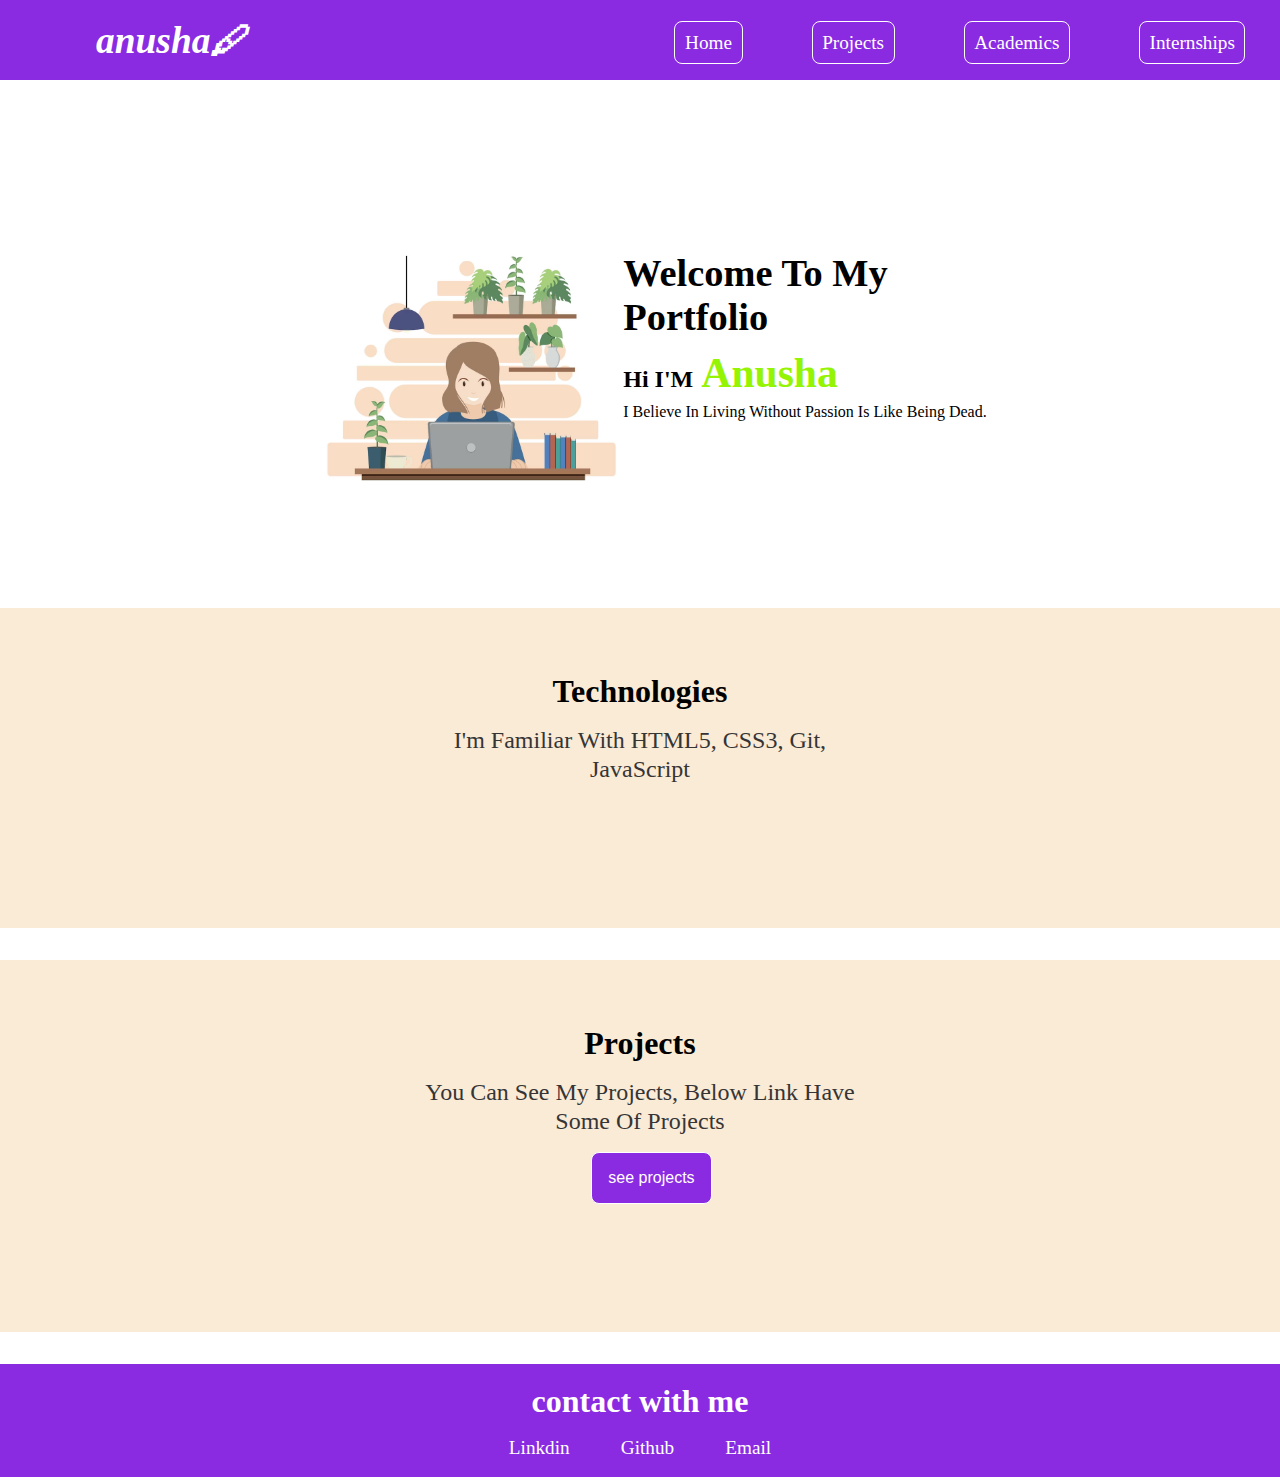
<file: index.html>
<!DOCTYPE html>
<html lang="en">

<head>
    <meta charset="UTF-8">
    <meta http-equiv="X-UA-Compatible" content="IE=edge">
    <meta name="viewport" content="width=device-width, initial-scale=1.0">
    <title>resume</title>
    <link rel="stylesheet" href="style.css">
</head>

<body>
    <!-- navbar start here -->
    <nav class="nav-container">
        <div class="logo">
            <h3>anusha<span>&#128394;</span></h3>
        </div>
        <div class="navbar">
            <ul class="navitems">
                <li><a href="home.html">Home</a></li>
                <li><a href="projects.html">Projects</a></li>
                <li><a href="academics.html">Academics</a></li>
                <li><a href="inernships.html">Internships</a></li>
            </ul>
        </div>
    </nav>


    <!-- hero / home -->
    <header class="home-container">
        <div class="image">
            <img src="images/woman-working.avif" alt="" srcset="">
        </div>
        <div class="content">
            <h1 style="text-transform: capitalize;">welcome to my portfolio</h1>
            <h2>Hi I'M<span> anusha</span></h2>
            <p style="text-transform: capitalize;"> i believe in Living without passion is like being dead. </p>

        </div>

    </header>
    <!-- hero end here -->

    <!-- tech section start here -->
    <section class=" article-container techn-container">
        <div class="data-center">
            <h2>technologies</h2>
            <p>I'm familiar with HTML5, CSS3, Git, JavaScript</p>
        </div>

    </section>
    <!-- tech sec end -->


    <!-- projects sec start -->
    <section class="article-container projects-container">
        <div class="data-center">
            <h2>projects</h2>
            <p>you can see my projects, below link have some of projects</p>
            <button><a href="projects.html"> see projects</a> </button>
        </div>

    </section>
    <!-- projects end -->


    <!-- footer start -->
    <footer>
        <h2>contact with me</h2>
        <div class="social-links">
            <ul>
                <li>
                    <a href="https://www.linkedin.com/in/anusha-s-5b8549203/" target="_blank">Linkdin</a>
                </li>
                <li>
                    <a href="https://github.com/anusha-patel" target="_blank">Github</a>
                </li>
                <li>
                    <a href="">Email</a>
                </li>
            </ul>
        </div>

    </footer>
    <!-- footer end -->




</body>

</html>
</file>
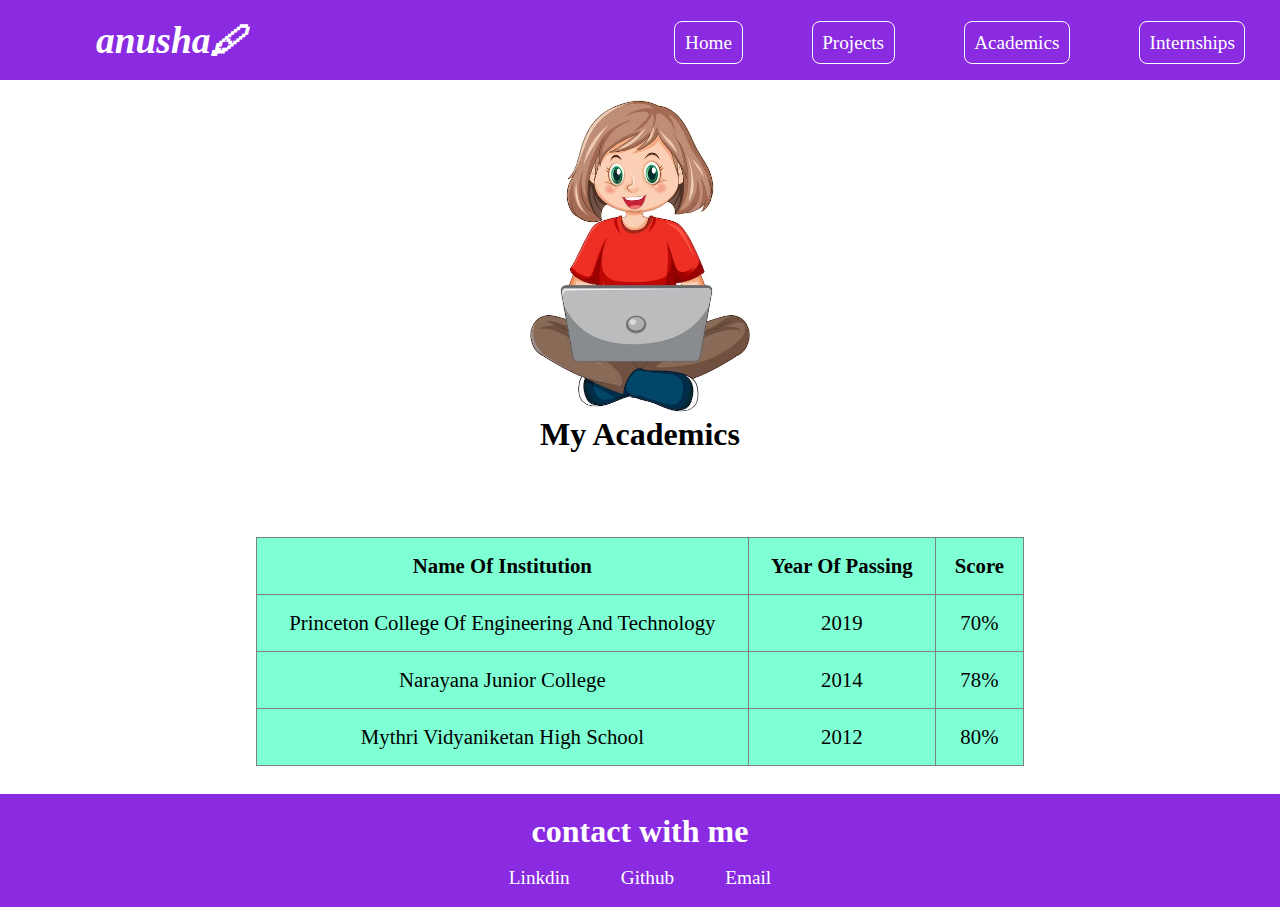
<file: academics.html>
<!DOCTYPE html>
<html lang="en">
<head>
    <meta charset="UTF-8">
    <meta http-equiv="X-UA-Compatible" content="IE=edge">
    <meta name="viewport" content="width=device-width, initial-scale=1.0">
    <title>resume</title>
    <link rel="stylesheet" href="style.css">
</head>
<body>
     <!-- navbar start here -->
     <nav class="nav-container">
        <div class="logo">
            <h3>anusha<span>&#128394;</span></h3>
        </div>
        <div class="navbar">
            <ul class="navitems">
                <li><a href="index.html">Home</a></li>
                <li><a href="projects.html">Projects</a></li>
                <li><a href="academics.html">Academics</a></li>
                <li><a href="inernships.html">Internships</a></li>
            </ul>
        </div>
    </nav>

    <!-- hero start -->
    <header class="academics-header">
        <div class="image">
            <img src="images/academics.avif" alt="" srcset="">
        </div>
        <h2>My Academics</h2>
    </header>
    <!--hero ends  -->

    <!-- table start  -->
    <table class="table">
        <thead>
            <tr>
                <th>Name of institution</th>
                <th>Year of passing</th>
                <th>Score</th>
            </tr>
        </thead>
        <tbody>
            <tr>
               <td>princeton college of engineering and technology</td> 
               <td>2019</td>
               <td>70%</td>
            </tr>
            <tr>
                <td>narayana junior college</td>
                <td>2014</td>
                <td>78%</td>
            </tr>
            <tr>
                <td>mythri vidyaniketan high school</td>
                <td>2012</td>
                <td>80%</td>

            </tr>

        </tbody>
    </table>


     <!-- footer start -->
     <footer>
        <h2>contact with me</h2>
        <div class="social-links">
            <ul>
                <li>
                    <a href="https://www.linkedin.com/in/anusha-s-5b8549203/" target="_blank">Linkdin</a>
                </li>
                <li>
                    <a href="https://github.com/anusha-patel" target="_blank">Github</a>
                </li>
                <li>
                    <a href="">Email</a>
                </li>
            </ul>
        </div>

    </footer>
    <!-- footer end -->
</body>
</html>
</file>
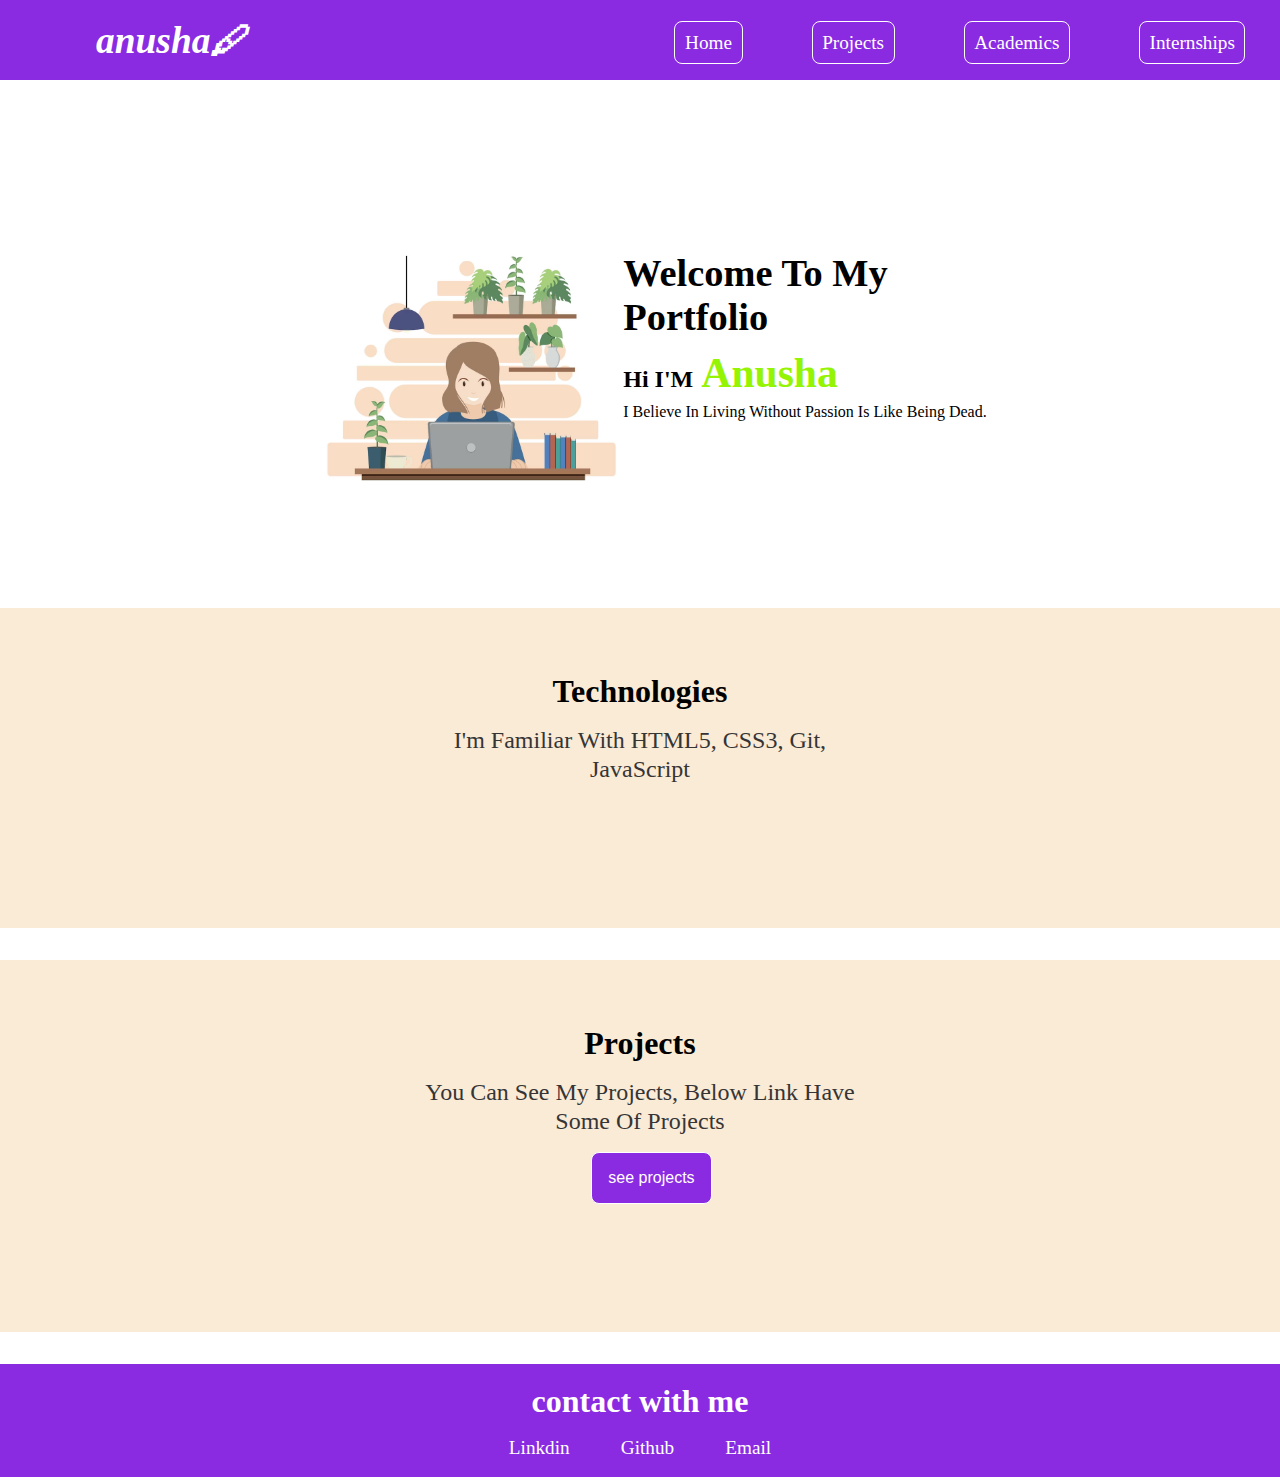
<file: home.html>
<!DOCTYPE html>
<html lang="en">

<head>
    <meta charset="UTF-8">
    <meta http-equiv="X-UA-Compatible" content="IE=edge">
    <meta name="viewport" content="width=device-width, initial-scale=1.0">
    <title>resume</title>
    <link rel="stylesheet" href="style.css">
</head>

<body>
    <!-- navbar start here -->
    <nav class="nav-container">
        <div class="logo">
            <h3>anusha<span>&#128394;</span></h3>
        </div>
        <div class="navbar">
            <ul class="navitems">
                <li><a href="home.html">Home</a></li>
                <li><a href="projects.html">Projects</a></li>
                <li><a href="academics.html">Academics</a></li>
                <li><a href="inernships.html">Internships</a></li>
            </ul>
        </div>
    </nav>


    <!-- hero / home -->
    <header class="home-container">
        <div class="image">
            <img src="images/woman-working.avif" alt="" srcset="">
        </div>
        <div class="content">
            <h1 style="text-transform: capitalize;">welcome to my portfolio</h1>
            <h2>Hi I'M<span> anusha</span></h2>
            <p style="text-transform: capitalize;"> i believe in Living without passion is like being dead. </p>

        </div>

    </header>
    <!-- hero end here -->

    <!-- tech section start here -->
    <section class=" article-container techn-container">
        <div class="data-center">
            <h2>technologies</h2>
            <p>I'm familiar with HTML5, CSS3, Git, JavaScript</p>
        </div>

    </section>
    <!-- tech sec end -->


    <!-- projects sec start -->
    <section class="article-container projects-container">
        <div class="data-center">
            <h2>projects</h2>
            <p>you can see my projects, below link have some of projects</p>
            <button><a href="projects.html"> see projects</a> </button>
        </div>

    </section>
    <!-- projects end -->


    <!-- footer start -->
    <footer>
        <h2>contact with me</h2>
        <div class="social-links">
            <ul>
                <li>
                    <a href="https://www.linkedin.com/in/anusha-s-5b8549203/" target="_blank">Linkdin</a>
                </li>
                <li>
                    <a href="https://github.com/anusha-patel" target="_blank">Github</a>
                </li>
                <li>
                    <a href="">Email</a>
                </li>
            </ul>
        </div>

    </footer>
    <!-- footer end -->




</body>

</html>
</file>
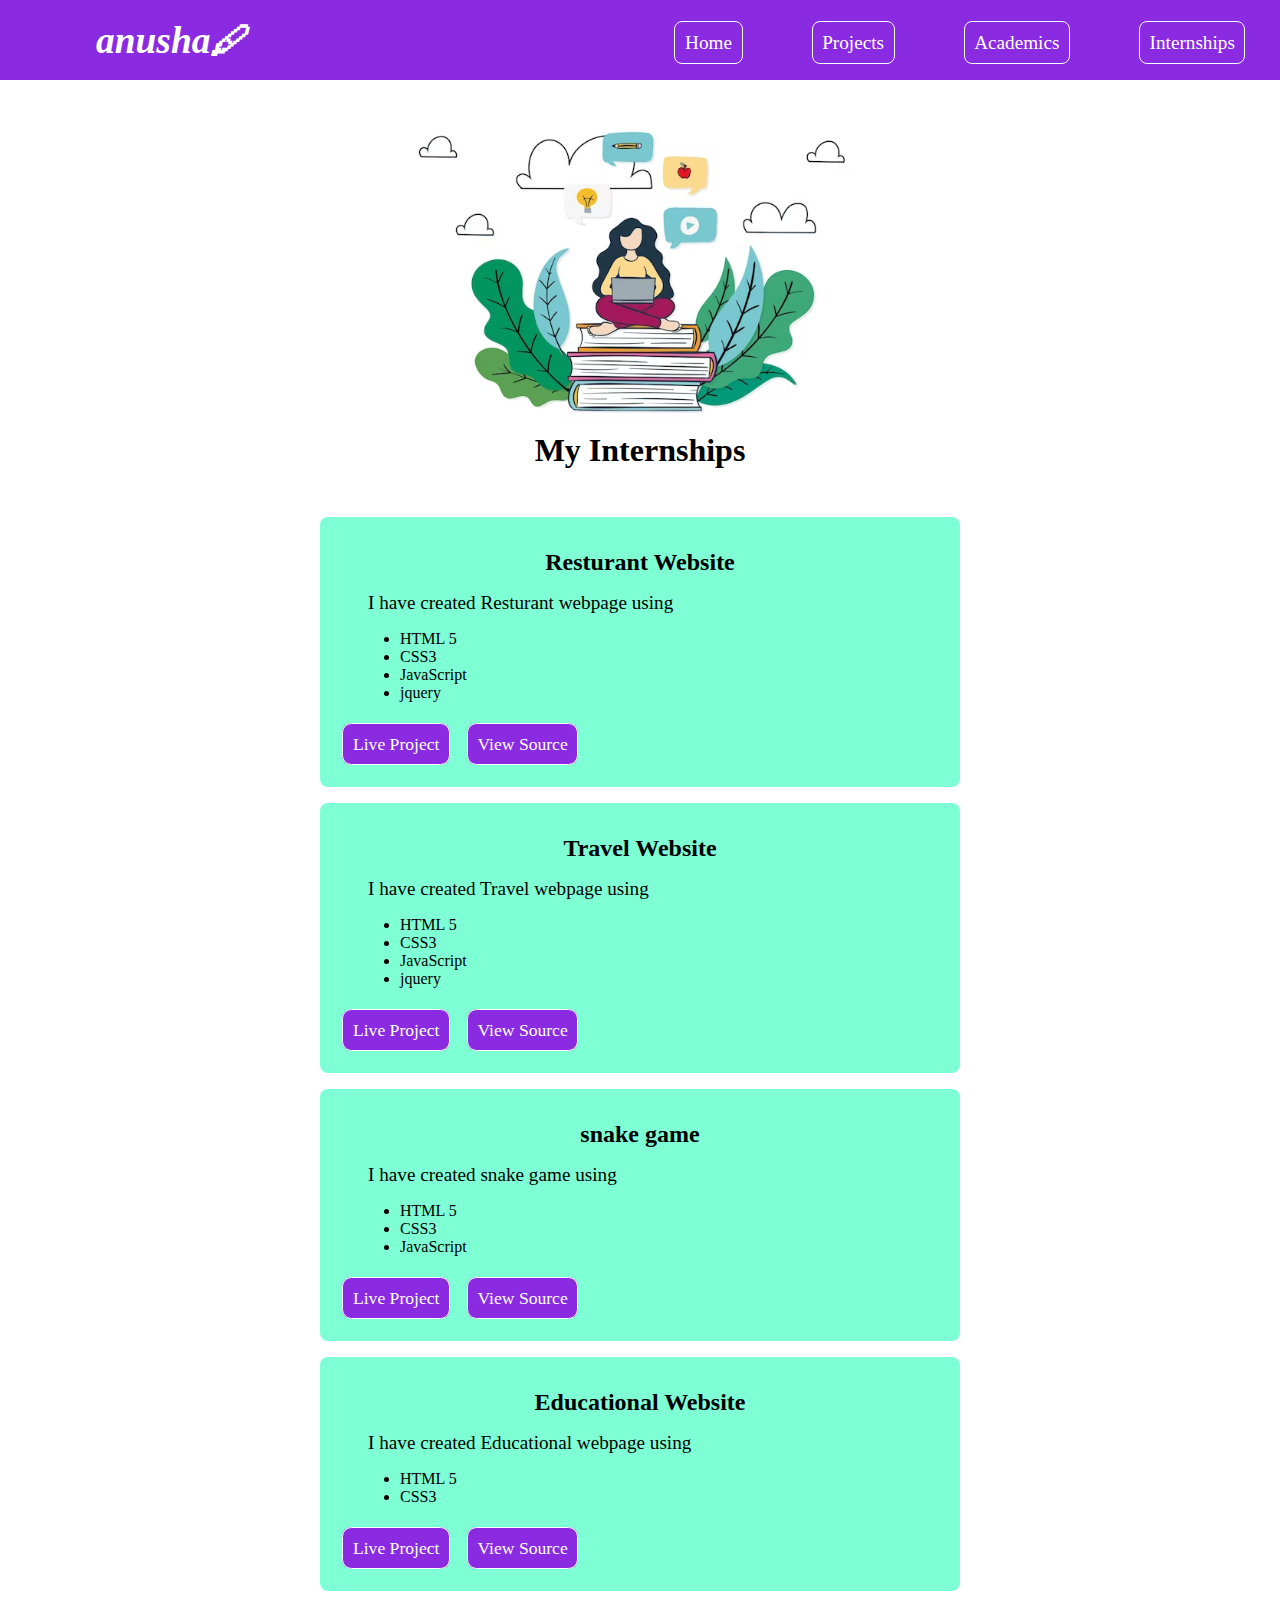
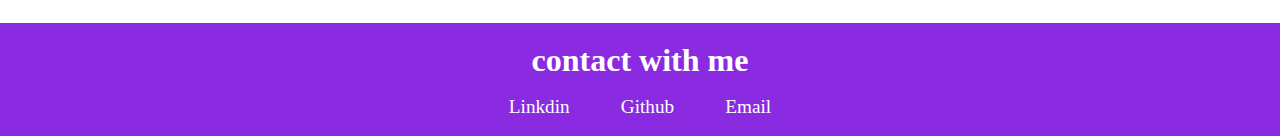
<file: inernships.html>
<!DOCTYPE html>
<html lang="en">
<head>
    <meta charset="UTF-8">
    <meta http-equiv="X-UA-Compatible" content="IE=edge">
    <meta name="viewport" content="width=device-width, initial-scale=1.0">
    <title>resume</title>
    <link rel="stylesheet" href="style.css">
</head>
<body>
     <!-- navbar start here -->
     <nav class="nav-container">
        <div class="logo">
            <h3>anusha<span>&#128394;</span></h3>
        </div>
        <div class="navbar">
            <ul class="navitems">
                <li><a href="index.html">Home</a></li>
                <li><a href="projects.html">Projects</a></li>
                <li><a href="academics.html">Academics</a></li>
                <li><a href="inernships.html">Internships</a></li>
            </ul>
        </div>
    </nav>

     <!-- hero start here -->
     <header class="projects-header">
        <div class="image">
            <img src="images/projects.avif" alt="" srcset="">
        </div>
        <div class="text">
            <h1>my Internships</h1>
        </div>
    </header>
    <!--  hero ends-->

    <!-- projects section  -->
    <section class="projects-list">
        <!-- project1 -->
        <div class="project">
            <div class="project-heading">
                <h2>Resturant Website</h2>
            </div>
            <div class="project-details">
                <p>I have created Resturant webpage using
                <ul class="skills-list">
                    <li>HTML 5</li>
                    <li>CSS3</li>
                    <li>JavaScript</li>
                    <li>jquery</li>
                </ul>
                </p>
            </div>
            <div class="project-buttons">
                <a href="https://anusha-patel.github.io/food/" target="_blank">Live Project</a>
                <a href="https://github.com/anusha-patel/food" target="_blank">View Source</a>
            </div>
        </div>
        
        <!-- project 2 -->
        <div class="project">
            <div class="project-heading">
                <h2>Travel Website</h2>
            </div>
            <div class="project-details">
                <p>I have created  Travel webpage using
                <ul class="skills-list">
                    <li>HTML 5</li>
                    <li>CSS3</li>
                    <li>JavaScript</li>
                    <li>jquery</li>
                </ul>
                </p>
            </div>
            <div class="project-buttons">
                <a href="https://anusha-patel.github.io/travel/" target="_blank">Live Project</a>
                <a href="https://github.com/anusha-patel/travel" target="_blank">View Source</a>
            </div>
        </div>
       
        <!-- prject 3 -->
        <div class="project">
            <div class="project-heading">
                <h2>snake game</h2>
            </div>
            <div class="project-details">
                <p>I have created snake game using
                <ul class="skills-list">
                    <li>HTML 5</li>
                    <li>CSS3</li>
                    <li>JavaScript</li>
                </ul>
                </p>
            </div>
            <div class="project-buttons">
                <a href="https://anusha-patel.github.io/snakeGame/" target="_blank">Live Project</a>
                <a href="https://github.com/anusha-patel/snakeGame" target="_blank">View Source</a>
            </div>
        </div>
     
        <!-- project 4 -->
        <div class="project">
            <div class="project-heading">
                <h2>Educational Website</h2>
            </div>
            <div class="project-details">
                <p>I have created Educational webpage using
                <ul class="skills-list">
                    <li>HTML 5</li>
                    <li>CSS3</li>
                </ul>
                </p>
            </div>
            <div class="project-buttons">
                <a href="https://anusha-patel.github.io/exam/" target="_blank">Live Project</a>
                <a href="https://github.com/anusha-patel/exam" target="_blank">View Source</a>
            </div>
        </div>

    </section>

    <!-- footer start -->
    <footer>
        <h2>contact with me</h2>
        <div class="social-links">
            <ul>
                <li>
                    <a href="https://www.linkedin.com/in/anusha-s-5b8549203/" target="_blank">Linkdin</a>
                </li>
                <li>
                    <a href="https://github.com/anusha-patel" target="_blank">Github</a>
                </li>
                <li>
                    <a href="">Email</a>
                </li>
            </ul>
        </div>

    </footer>
    <!-- footer end -->
    
</body>
</html>
</file>
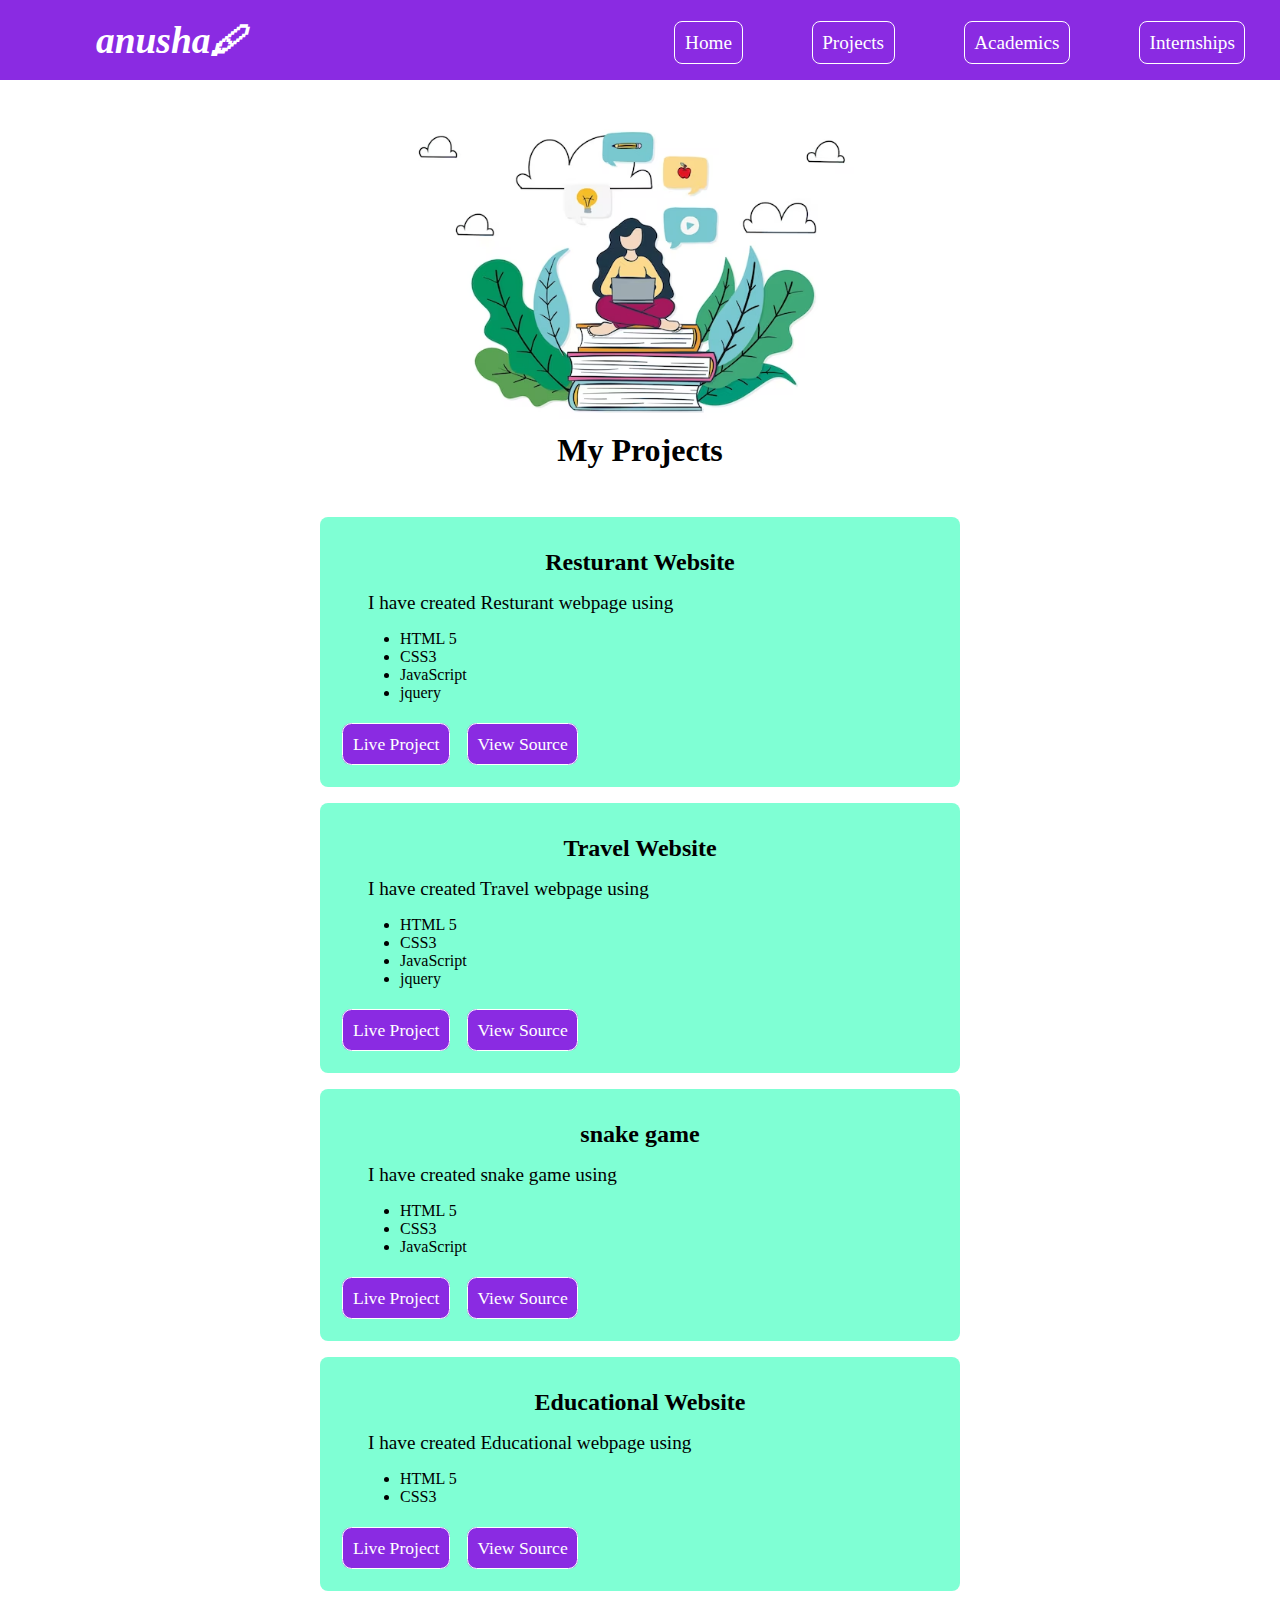
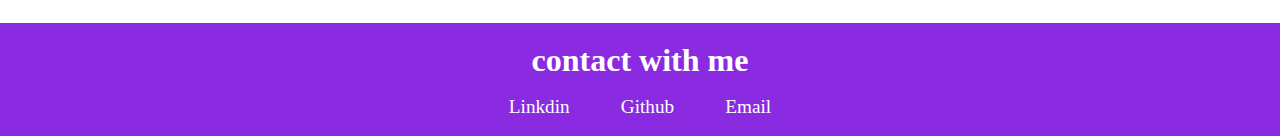
<file: projects.html>
<!DOCTYPE html>
<html lang="en">

<head>
    <meta charset="UTF-8">
    <meta http-equiv="X-UA-Compatible" content="IE=edge">
    <meta name="viewport" content="width=device-width, initial-scale=1.0">
    <title>resume</title>
    <link rel="stylesheet" href="style.css">
</head>

<body>
    <!-- navbar start here -->
    <nav class="nav-container">
        <div class="logo">
            <h3>anusha<span>&#128394;</span></h3>
        </div>
        <div class="navbar">
            <ul class="navitems">
                <li><a href="index.html">Home</a></li>
                <li><a href="projects.html">Projects</a></li>
                <li><a href="academics.html">Academics</a></li>
                <li><a href="inernships.html">Internships</a></li>
            </ul>
        </div>
    </nav>

    <!-- hero start here -->
    <header class="projects-header">
        <div class="image">
            <img src="images/projects.avif" alt="" srcset="">
        </div>
        <div class="text">
            <h1>my projects</h1>
        </div>
    </header>
    <!--  hero ends-->

    <!-- projects section  -->
    <section class="projects-list">
        <!-- project1 -->
        <div class="project">
            <div class="project-heading">
                <h2>Resturant Website</h2>
            </div>
            <div class="project-details">
                <p>I have created Resturant webpage using
                <ul class="skills-list">
                    <li>HTML 5</li>
                    <li>CSS3</li>
                    <li>JavaScript</li>
                    <li>jquery</li>
                </ul>
                </p>
            </div>
            <div class="project-buttons">
                <a href="https://anusha-patel.github.io/food/" target="_blank">Live Project</a>
                <a href="https://github.com/anusha-patel/food" target="_blank">View Source</a>
            </div>
        </div>
        
        <!-- project 2 -->
        <div class="project">
            <div class="project-heading">
                <h2>Travel Website</h2>
            </div>
            <div class="project-details">
                <p>I have created  Travel webpage using
                <ul class="skills-list">
                    <li>HTML 5</li>
                    <li>CSS3</li>
                    <li>JavaScript</li>
                    <li>jquery</li>
                </ul>
                </p>
            </div>
            <div class="project-buttons">
                <a href="https://anusha-patel.github.io/travel/" target="_blank">Live Project</a>
                <a href="https://github.com/anusha-patel/travel" target="_blank">View Source</a>
            </div>
        </div>
       
        <!-- prject 3 -->
        <div class="project">
            <div class="project-heading">
                <h2>snake game</h2>
            </div>
            <div class="project-details">
                <p>I have created snake game using
                <ul class="skills-list">
                    <li>HTML 5</li>
                    <li>CSS3</li>
                    <li>JavaScript</li>
                </ul>
                </p>
            </div>
            <div class="project-buttons">
                <a href="https://anusha-patel.github.io/snakeGame/" target="_blank">Live Project</a>
                <a href="https://github.com/anusha-patel/snakeGame" target="_blank">View Source</a>
            </div>
        </div>
     
        <!-- project 4 -->
        <div class="project">
            <div class="project-heading">
                <h2>Educational Website</h2>
            </div>
            <div class="project-details">
                <p>I have created Educational webpage using
                <ul class="skills-list">
                    <li>HTML 5</li>
                    <li>CSS3</li>
                </ul>
                </p>
            </div>
            <div class="project-buttons">
                <a href="https://anusha-patel.github.io/exam/" target="_blank">Live Project</a>
                <a href="https://github.com/anusha-patel/exam" target="_blank">View Source</a>
            </div>
        </div>

    </section>

    <!-- footer start -->
    <footer>
        <h2>contact with me</h2>
        <div class="social-links">
            <ul>
                <li>
                    <a href="https://www.linkedin.com/in/anusha-s-5b8549203/" target="_blank">Linkdin</a>
                </li>
                <li>
                    <a href="https://github.com/anusha-patel" target="_blank">Github</a>
                </li>
                <li>
                    <a href="">Email</a>
                </li>
            </ul>
        </div>

    </footer>
    <!-- footer end -->




</body>

</html>
</file>
<file: style.css>
*{
    margin: 0;
    padding: 0;
    box-sizing: border-box;
}
body{
    width: 100%;
    height: 100vh;
  
   
}

/* ------------------home starts-------------------------- */

/*nav starts*/
.nav-container{
    position: fixed;
    width: 100%;
    height: 5rem;
    display: flex;
    align-items: center;
    justify-content: space-between;
    background-color: blueviolet;
    color: white;
    margin-bottom: 1rem;
    z-index: 99;
}
.logo{
    margin-left: 6rem;
    font-size: 2rem;
    font-weight: 300;
    font-style: italic;
    cursor: pointer;
   
}

.logo span{
    animation: myfirst 5s 2;
    animation-direction: alternate;
}

@keyframes myfirst {
    0%   {color: rgb(255, 68, 0);}
    30%   {color: rgb(0, 255, 166);}
    50%   {color: rgb(255, 0, 217);}
    75%   {color: rgb(19, 172, 185);}
    100%  {color: rgb(89, 255, 0);}
  }

.navbar{
    width: 50%;
    height: 3rem;   
    color: white;
   
}
.navitems{
    display: flex;
    justify-content: space-around;
    align-items: center;
    list-style: none;
    margin: 1rem 0;    
}
.navitems li a{
    font-size: 1.2rem;
    padding: .6rem;
    border: 1px solid white;
    border-radius: .5rem;
    cursor: pointer;
    text-decoration: none;
    color: white;

}

.navitems li a:hover{
    background-color: white;
    color: blueviolet;
}

/*  ends */

/*hero sec starts */
.home-container{
    width: 60%;
    margin: auto;
    display: flex;
    justify-content: space-between;
    align-items: center;
    padding-top: 6rem;
  

}
.home-container .image{
    width: 50%;
    height: 30rem;
    
}

.home-container .image img{
    width: 100%;
    height: 100%;
    object-fit: contain;
    margin: 2rem;
    padding: 2rem;

}

.home-container .content h1{
    font-size: 2.4rem;
    margin-bottom: .6rem;

}

.home-container .content h2{
    font-size: 1.5rem;
    margin-bottom: .4rem;
}

.home-container .content h2 span{
    color: rgb(148, 244, 4);
    font-size: 2.6rem;
    text-transform: capitalize;
}

/* hero end here */

/* sec start */
.article-container{
    width: 100%;
    height: 20rem;
    margin: 2rem 0;
    padding: 4rem 2rem;
    height: auto;
    background-color: antiquewhite;
   
}


.data-center {
    width: 40%;
    margin: auto;
    line-height: 1.2;
    text-transform: capitalize;
    margin-bottom: 4rem;
   


}

.data-center h2{
    font-size: 2rem;
    text-align: center;
}

.data-center p{
    font-size: 1.5rem;
    padding: 1rem;
   text-align:center;
    color: rgb(54, 53, 53);
}

.data-center button{
    padding: 1rem; 
    background-color: blueviolet;
    outline: none;
    border:  1px solid white;
    border-radius: .5rem;
    cursor: pointer;
    margin-left: calc(40%);

}

.data-center button a{
    color: white;
    text-decoration: none;
    font-size: 1rem;
 

}
/* all sections end */
/* -------------------1. home end here---------------------------------- */


/* ----------------------2. projects start here--------------------- */

.projects-header{
    padding-top: 7rem;
    width: 50%;
    margin: auto;
}

.projects-header .image {
    width: 30rem;
    height: 20rem;
    margin: auto;
}
.projects-header .image img{
    width: 100%;
    height: 100%;
    object-fit: cover;
}

.projects-header .text h1{
    text-align: center;
    text-transform: capitalize;
    font-size: 2rem;
}

.projects-list{
    width: 50%;
    margin: auto;
    height: auto;
    margin-top: 3rem;
    /* background-color: aquamarine; */
   
}
.project{
    padding: 2rem 1rem;
    margin-top: 1rem;
    background-color: aquamarine;
    border-radius: .5rem;
}

.project-heading h2{
    text-align: center;
}

.project-details p{
    margin-left: 2rem;
    padding: 1rem 0;
    font-size: 1.2rem;
}

.skills-list{
    margin-left: 4rem;
}
.project-buttons a{
    padding: .6rem;
    color: #fff;
    background-color: blueviolet;
    text-decoration: none;
    border: 1px solid #fff;
    border-radius: .6rem;
    cursor: pointer;
    font-size: 1.1rem;
    margin: 0 .4rem;
}

.project-buttons a:hover{
    border: 1px solid blueviolet;
    background-color: #fff;
    color: blueviolet;

}


/* ----------------------2. projects end here--------------------- */

/* ----------------------3. academics start here------------------ */
.academics-header{
    position: relative;
    top: 6rem;
    width: 50%;
    margin: auto;
}

.academics-header .image{
    width: 30rem;
    height: 20rem;
    margin: auto;
    z-index: 0;

}
.academics-header img{
    width: 100%;
    height: 100%;
    object-fit: contain;
}

.academics-header h2{
    text-align: center;
    font-size: 2rem;
    text-transform: capitalize;
}

/* table start */
.table{
    position: relative;
    top: 20%;
    width: 60%;
    margin: auto;
    margin-bottom: 13rem;
    background-color: aquamarine;
    text-align: center;
    z-index: 99;
}
table,th,td{
    font-size: 1.3rem;
    text-transform: capitalize;
    border: 1px solid gray;
    border-collapse: collapse;
    padding: 1rem;
}



/* -------------------------academics end here------------------ */

/* --------------------footer start---------------------- */

footer{
    margin-top: 2rem;
    padding: 1.2rem;
    position: relative;
    bottom: 0;
    width: 100%;
    height: auto;
    background-color: blueviolet;
    z-index: 0;

}

footer h2{
    text-align: center;
    color: #fff;
    font-size: 2rem;
    margin-bottom: 1rem;
}

.social-links ul{
    display: flex;
    justify-content: center;
    align-items: center;
    list-style: none;
   
    
}

.social-links ul li a{
    text-decoration: none;
    color: #fff;
    text-align: center;
    margin: 2rem 1rem;
    padding: .6rem;
    font-size: 1.2rem;

}

/* --------------------footer end here---------------- */












/* media queries */

@media (max-width:991px){

}

@media (max-width:786px){

}

@media (max-width:500px){

}
</file>
